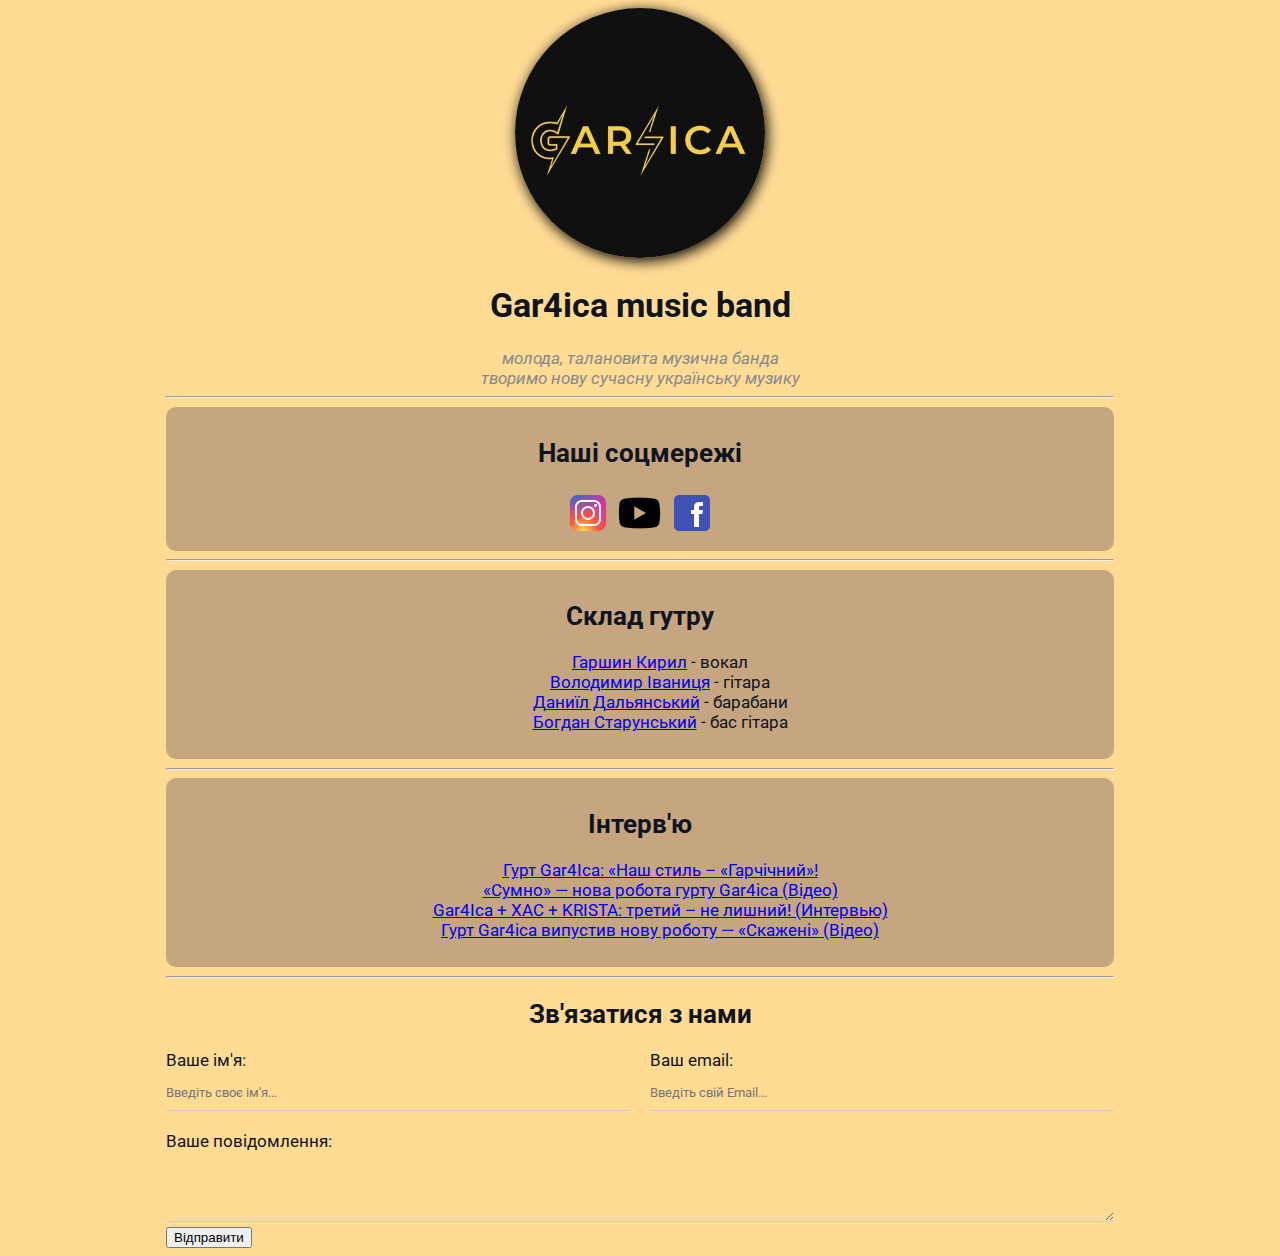
<file: index.html>
<!DOCTYPE html>
<html>
  <head>
    <link rel="shortcut icon" href="favicon.jpg" type="image/x-icon" />
    <meta charset="UTF-8" />
    <title>Gar4ica Official</title>
    <link rel="stylesheet" href="styles.css" />
  </head>
  <body>
    <div class="container">
      <div class="info">
        <img src="ava.jpg" alt="тут наше лого" class="ava"/>
        <h1>Gar4ica music band</h1>
        <p>Молода, талановита музична банда</p>
        <p>Творимо нову сучасну українську музику</p>
      </div>
      
      <hr />

      <div class="card">
        <h2>Наші соцмережі</h2>
            <a href="https://www.instagram.com/gar4ica_official/" target="_blank"
              > <img src="instagram-icons.png"/></a>
              <a href="https://www.youtube.com/channel/UC1J45vCqFqUNXB4WzR3aM1g"
              target="_blank"> <img src="youtube-icons.png"></a>
              <a href="https://www.facebook.com/Gar4Ica" target="_blank"> <img src="facebook-icons.png"></a>
      </div>

      <hr />

      <div class="card">
        <h2>Склад гутру</h2>
        <ul>
          <li type="circle">
            <a href="https://www.instagram.com/kiryha_mzfka/" target="_blank"
              >Гаршин Кирил</a
            >
            - вокал
          </li>
          <li type="circle">
            <a href="https://www.instagram.com/vladimir_ivanitsa/" target="_blank"
              >Володимир Іваниця</a
            >
            - гітара
          </li>
          <li type="circle">
            <a href="https://www.instagram.com/d_daliansky/" target="_blank"
              >Даниїл Дальянський</a
            >
            - барабани
          </li>
          <li type="circle">
            <a href="https://www.instagram.com/bogdan_starunskiy/" target="_blank"
              >Богдан Старунський</a
            >
            - бас гітара
          </li>
        </ul>
      </div>

      <hr />
      <div class="card">  
        
        <h2>Інтерв'ю</h2>
        <ul>
          <li>
            <a
              href="https://telegid.com/2020/09/23/%D0%B3%D1%83%D1%80%D1%82-gar4ica-%D0%BD%D0%B0%D1%88-%D1%81%D1%82%D0%B8%D0%BB%D1%8C-%D0%B3%D0%B0%D1%80%D1%96%D1%87%D0%BD%D0%B8%D0%B9/"
              >Гурт Gar4Ica: «Наш стиль – «Гарчічний»!</a
            >
          </li>
          <li>
            <a
              href="https://telegid.com/2020/11/06/%d1%81%d1%83%d0%bc%d0%bd%d0%be-%d0%bd%d0%be%d0%b2%d0%b0-%d1%80%d0%be%d0%b1%d0%be%d1%82%d0%b0-%d0%b3%d1%83%d1%80%d1%82%d1%83-gar4ica-%d0%b2%d1%96%d0%b4%d0%b5%d0%be/"
              >«Сумно» — нова робота гурту Gar4ica (Відео)</a
            >
          </li>
          <li>
            <a
              href="https://telegid.com/2021/05/29/gar4ica-%d1%85%d0%b0%d1%81-krista-%d1%82%d1%80%d0%b5%d1%82%d0%b8%d0%b9-%d0%bd%d0%b5-%d0%bb%d0%b8%d1%88%d0%bd%d0%b8%d0%b9-%d0%b8%d0%bd%d1%82%d0%b5%d1%80%d0%b2%d1%8c%d1%8e/"
              >Gar4Ica + ХАС + KRISTA: третий – не лишний! (Интервью)</a
            >
          </li>
          <li>
            <a
              href="https://telegid.com/2021/08/26/%d0%b3%d1%83%d1%80%d1%82-gar4ica-%d0%b2%d0%b8%d0%bf%d1%83%d1%81%d1%82%d0%b8%d0%b2-%d0%bd%d0%be%d0%b2%d1%83-%d1%80%d0%be%d0%b1%d0%be%d1%82%d1%83-%d1%81%d0%ba%d0%b0%d0%b6%d0%b5%d0%bd%d1%96-%d0%b2/"
              >Гурт Gar4ica випустив нову роботу — «Скажені» (Відео)</a
            >
          </li>
        </ul>
      </div>
      <hr />

      <div class="contact">
        <h2>Зв'язатися з нами</h2>
        <form action="/">
          <div class="row">
            <div class="form-group">
              <label for="name">Ваше ім'я:</label>
              <input type="text" id="name" placeholder="Введіть своє ім'я..." />
            </div>

            <div class="form-group">
              <label for="Email">Ваш email:</label>
              <input type="email" id="email" placeholder="Введіть свій Email..." />
            </div>
          </div>

          <div class="form-group">
            <label for="text">Ваше повідомлення:</label>
            <textarea name="" id="text" cols="20" rows="3"></textarea>
          </div>

          <input type="submit" value="Відправити" />
          <footer></footer>
          <header></header>
          <aside></aside>
        </form>
      </div>
    </div> 
  </body>
</html>
</file>
<file: styles.css>
@import url('https://fonts.googleapis.com/css2?family=Roboto&display=swap');

body {
  /* background-color:  #ffcc66; */
  color: #0f141e;
  background-color: rgba(255, 204, 102, 0.7);
  /* background-color:rgba(183, 183, 218, 0.15); */
  font-size: 17px;
  font-weight: normal;
  font-family: 'Roboto', sans-serif;
}

.ava  {
  width: 250px;
  border-radius: 50%;
  box-shadow: 2px 3px 14px rgba(0, 0, 0, 25)
}

.info p {
  color: #86898f;
  margin: 0;
  font-style: italic;
  text-transform: lowercase;
}

.container {
  max-width: 75%;
  margin: auto;
}

.card {
  padding: 10px 15px;
  background: rgb(197, 166, 129);
  border-radius: 10px;
}

.contact * {
  text-align: left;
}
.contact h2 {
  text-align: center;
}

.form-group label {
display: block;
}

.form-group input,
.form-group textarea {
  width: 100%;
  box-sizing: border-box;
  border: none;
  background: transparent;
  border-bottom: 1px solid #ccc;
  color: #000;
  padding: 15px 0 10px;
  outline: none;
  font-family: inherit;
}

.row {
  display: flex;
  margin-bottom: 20px;
}
.row > .form-group {
  width: 50%;
}
.row > .form-group:first-child {
  margin-right: 20px;
}

img {
  transition: transform 0.2s ease-in-out;
}
img:hover {
  transform: scale(1.1);
}

* {
  text-align: center;
}

*{
  list-style-type: none;;
}


/* html { */
  background-image: url(https://is5-ssl.mzstatic.com/image/thumb/Music124/v4/ca/aa/09/caaa09da-eb59-ffc1-af04-2e3946b079ee/195448153408.jpg/1200x1200bf-60.jpg) ;
  background-repeat: no-repeat;
  background-position: center center;
  background-attachment: fixed; 
  -webkit-background-size: cover;
  -moz-background-size: cover;
  -o-background-size: cover;
  background-size: cover;
}
</file>
